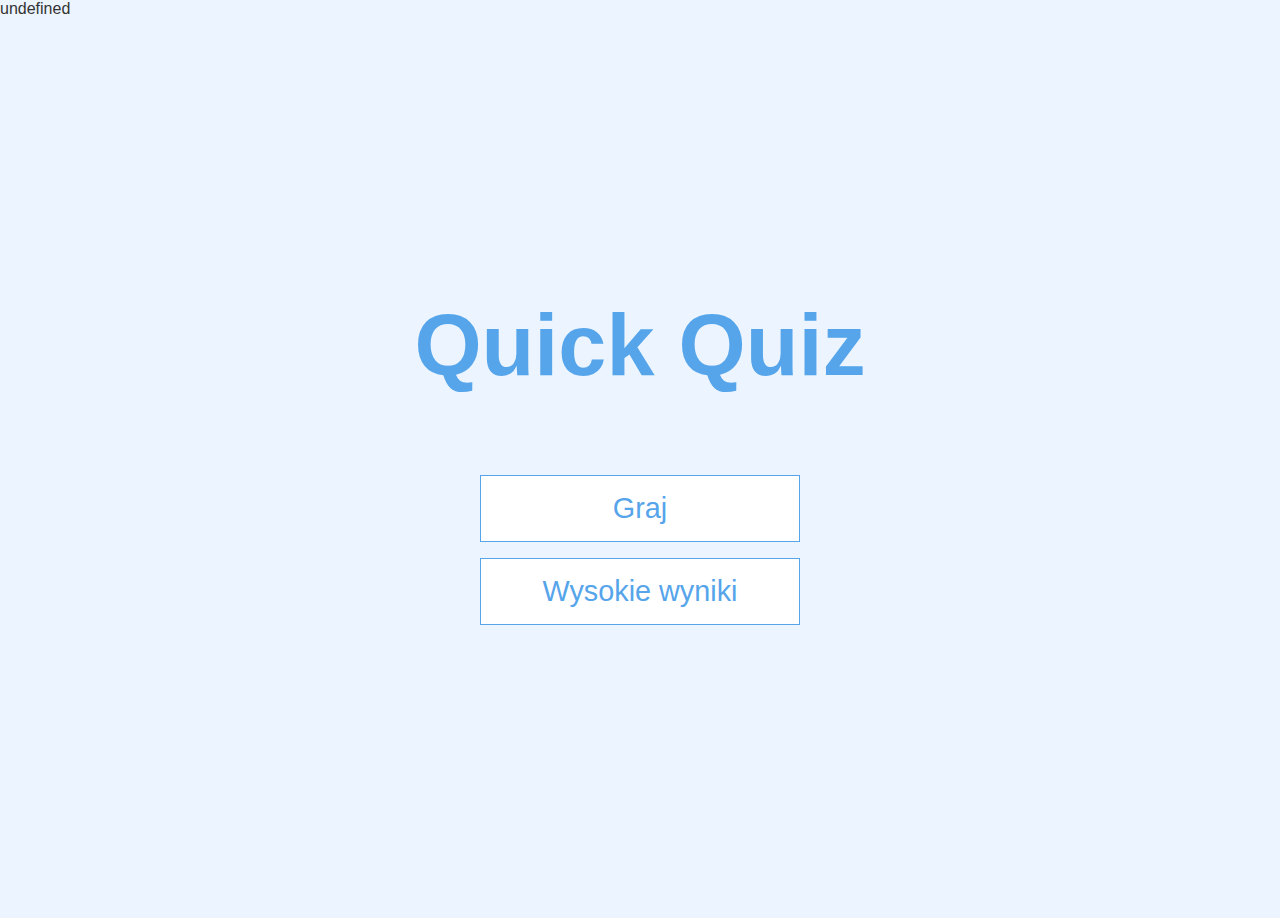
<file: index.html>
<!DOCTYPE html>
<html lang="en">
<head>
    <meta charset="UTF-8">
    <meta http-equiv="X-UA-Compatible" content="IE=edge">
    <meta name="viewport" content="width=device-width, initial-scale=1.0">
    
    <title>QUIZ</title>
    <link rel="stylesheet" href="app.css" />
    <link rel="stylesheet" href="gra.css" />

    <script type="text/javascript">

      var dzisiaj = newDate();
      var dzien = dzisiaj.getDate();
      var miesiac = dzisiaj.getMonth()+1;
      var rok = dzisiaj.getFullYear();

      var godzina = dzisiaj.getHours();
      var minuta = dzisiaj.getMinutes();
      var sekunda = dzisiaj.getSeconds();

    </script>

</head>
<body>

<div id="zegar"></div>
  <script type="text/javascript">
    document.getElementById("zegar").innerHTML = dzien;
  </script> 

  <div class="container">
    <div id="home" class="flex-center flex-column">
      <h1>Quick Quiz</h1>
      <a class="btn" href="/gra.html">Graj</a>
      <a class="btn" href="/wysokiewyniki.html">Wysokie wyniki</a>
    </div>
  </div>
</body>
</html>
</file>
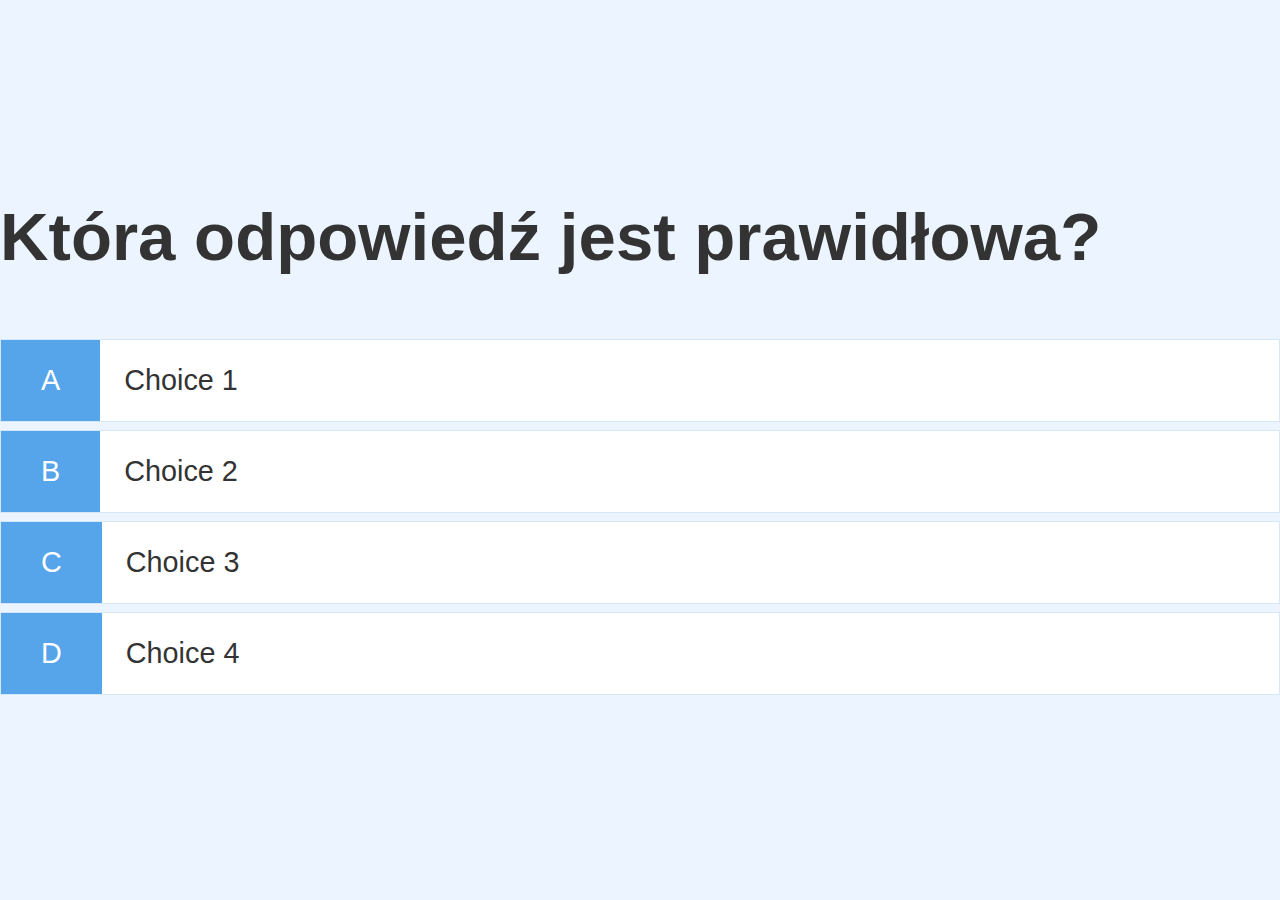
<file: gra.html>
<!DOCTYPE html>
<html lang="en">
<head>
    <meta charset="UTF-8">
    <meta http-equiv="X-UA-Compatible" content="IE=edge">
    <meta name="viewport" content="width=device-width, initial-scale=1.0">
    <title>Szybki Quiz - Gra</title>
    <link rel="stylesheet" href="app.css" />
    <link rel="stylesheet" href="gra.css" />
  </head>
  <body>
    <div class="container">
      <div id="game" class="justify-center flex-column">
        <h2 id="question">Która odpowiedź jest prawidłowa?</h2>
        <div class="choice-container">
          <p class="choice-prefix">A</p>
          <p class="choice-text" data number="1">Choice 1</p>
        </div>
        <div class="choice-container">
          <p class="choice-prefix">B</p>
          <p class="choice-text" data number="2">Choice 2</p>
        </div>
        <div class="choice-container">
          <p class="choice-prefix">C</p>
          <p class="choice-text" data number="3">Choice 3</p>
        </div>
        <div class="choice-container">
          <p class="choice-prefix">D</p>
          <p class="choice-text" data number="4">Choice 4</p>
        </div>
      </div>
    </div>
<script src="gra.js"></script>
</body>
</html>
</file>
<file: app.css>
:root {
    background-color: #ecf5ff;
    font-size: 62,5%;
}

* {
    box-sizing: border-box;
    font-family: Arial, Helvetica, sans-serif;
    margin: 0;
    padding: 0;
    color: #333;
}

h1,
h2,
h3,
h4 {
    margin-bottom: 1rem;
}

h1 {
    font-size: 5.4rem;
    color: #56a5eb;
    margin-bottom: 5rem;
}

h1 > span {
    font-size: 2.4rem;
    font-weight: 500;
}

h2 {
    font-size: 4.2rem;
    margin-bottom: 4rem;
    font-weight: 700;
}

h3 {
    font-size: 2.8rem;
    font-weight: 500;
}

h4 {
    font-size: 2.4rem;
    font-weight: 500;}

/*NARZĘDZIA*/
.container {
    width: 100vw;
    height: 100vh;
    display: flex;
    justify-content: center;
    align-items: center;
    max-width: 80rem;
    margin: 0 auto;
}

.container > * {
    width: 100%; 
}

.flex-column {
    display: flex;
    flex-direction: column;
  }
  
  .flex-center {
    justify-content: center;
    align-items: center;
  }
  
  .justify-center {
    justify-content: center;
  }
  
  .text-center {
    text-align: center;
  }
  
  .hidden {
    display: none;
  }

  /*PRZYCISKI*/
  .btn {
    font-size: 1.8rem;
    padding: 1rem 0;
    width: 20rem;
    text-align: center;
    border: 0.1rem solid #56a5eb;
    margin-bottom: 1rem;
    text-decoration: none;
    color: #56a5eb;
    background-color: white;
  }
  
  .btn:hover {
    cursor: pointer;
    box-shadow: 0 0.4rem 1.4rem 0 rgba(86, 185, 235, 0.5);
    transform: translateY(-0.1rem);
    transition: transform 150ms;
  }
  
  .btn[disabled]:hover {
    cursor: not-allowed;
    box-shadow: none;
    transform: none;
  }
</file>
<file: gra.css>
.choice-container {
    display: flex;
    margin-bottom: 0.5rem;
    width: 100%;
    font-size: 1.8rem;
    border: 0.1rem solid rgb(86, 165, 235, 0.25);
    background-color: white;
  }
  
  .choice-container:hover {
    cursor: pointer;
    box-shadow: 0 0.4rem 1.4rem 0 rgba(86, 185, 235, 0.5);
    transform: translateY(-0.1rem);
    transition: transform 150ms;
  }
  
  .choice-prefix {
    padding: 1.5rem 2.5rem;
    background-color: #56a5eb;
    color: white;
  }
  
  .choice-text {
    padding: 1.5rem;
    width: 100%;
  }
</file>
